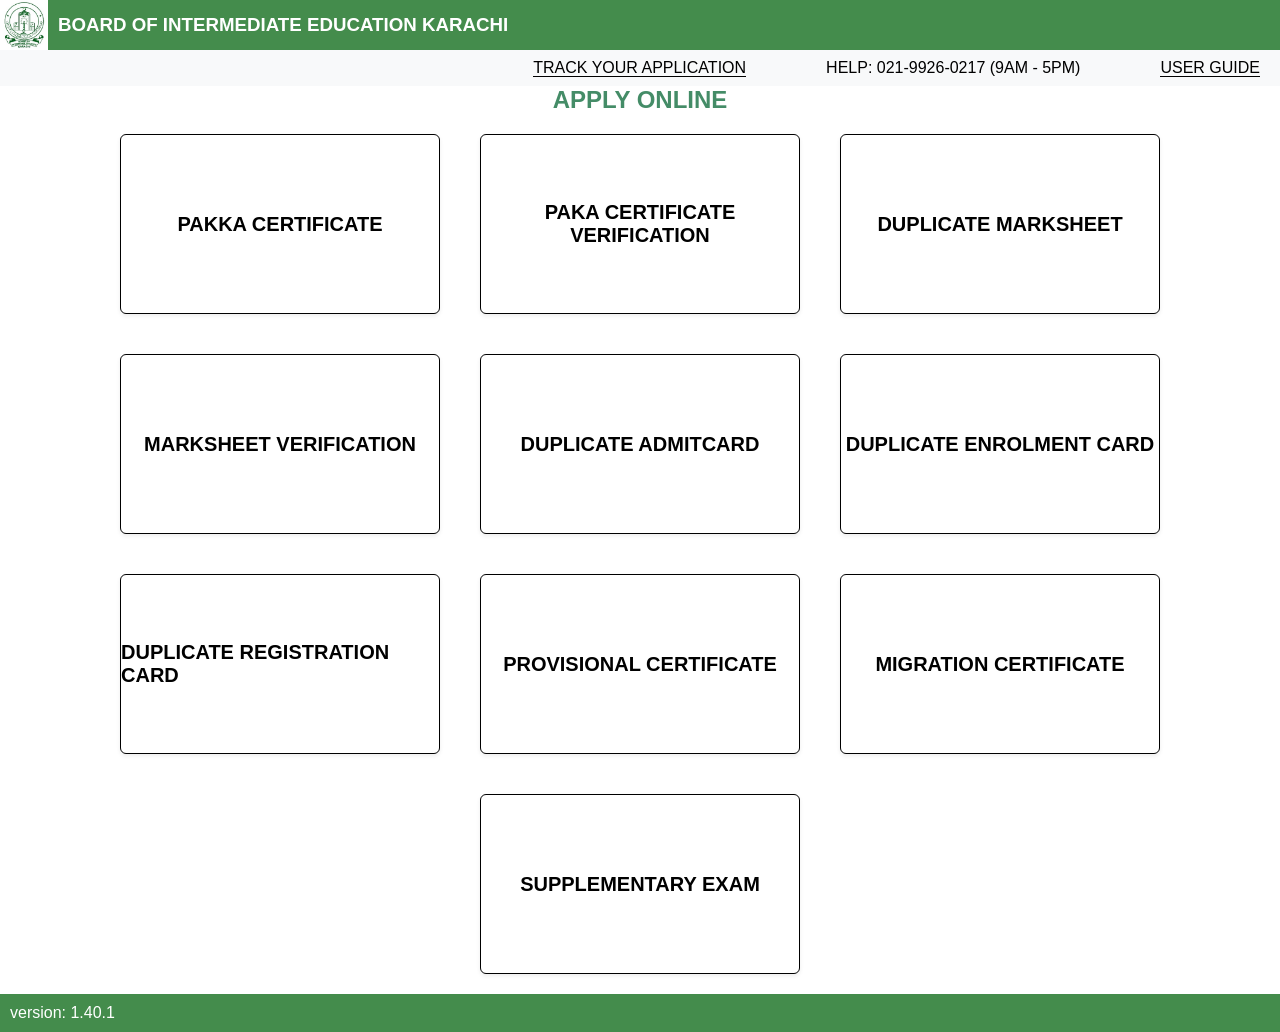
<file: PROJECT-1 -BIEK PORTAL LAYOUT CLONE/index.html>
<!DOCTYPE html>
<html lang="en">
<head>
    <meta charset="UTF-8">
    <meta name="viewport" content="width=device-width, initial-scale=1.0">
    <title>Document</title>
    <style>
        body{
            font-family: 'Segoe UI variable' , Tahoma, Geneva, Verdana, sans-serif;
        }
    </style>
    <link rel="stylesheet" href="style.css">
</head>
<body>
    <header>
    <nav class="nav">
        <img src="BIEKLogo.png" alt="BIEK-Logo" height="100">
    <a href="/index.html"><h3>BOARD OF INTERMEDIATE EDUCATION KARACHI</h3></a></nav>  
    <section class="contact">
        <ul>
            <li><a href="#"><span class="dont-break">TRACK YOUR APPLICATION</span></a></li>
            <li><span class="dont-break">HELP: 021-9926-0217 (9AM - 5PM)</span></li>
            <li><a href="#"><span class="dont-break">USER GUIDE</span></a></li>
        </ul>
    </section>
    <h4>APPLY ONLINE</h4>

    </header>

    <main>
        <div class="container">
            <div class="card"><h5>PAKKA CERTIFICATE</h5></div>
            <div class="card"><h5 style="text-align: center;">PAKA CERTIFICATE VERIFICATION</h5></div>
            <div class="card"><h5>DUPLICATE MARKSHEET</h5></div>
            <div class="card"><h5>MARKSHEET VERIFICATION</h5></div>
            <div class="card"><h5>DUPLICATE ADMITCARD</h5></div>
            <div class="card"><h5>DUPLICATE ENROLMENT CARD</h5></div>
            <div class="card"><h5>DUPLICATE REGISTRATION CARD</h5></div>
            <div class="card"><h5>PROVISIONAL CERTIFICATE</h5></div>
            <div class="card"><h5>MIGRATION CERTIFICATE</h5></div>
            <div class="card"><H5>SUPPLEMENTARY EXAM</H5></div>
        </div>
    </main>

    <footer>
            <p>version: 1.40.1</p>
    </footer>
</body>
</html>
</file>
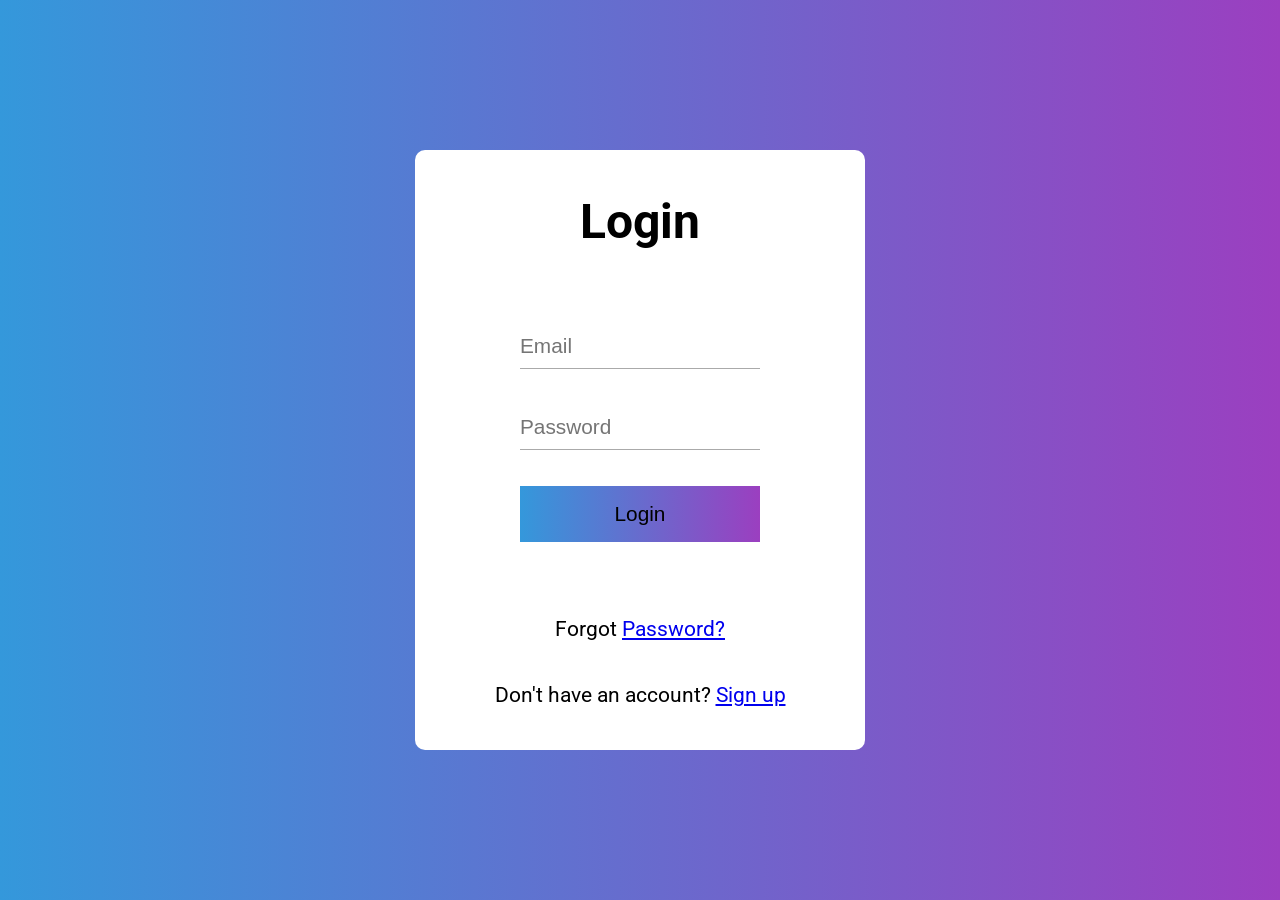
<file: PROJECT-2 -SIMPLE LOGIN LAYOUT/index.html>
<!DOCTYPE html>
<html lang="en">
<head>
    <meta charset="UTF-8">
    <meta name="viewport" content="width=device-width, initial-scale=1.0">
    <title>Login page!</title>
    <link rel="preconnect" href="https://fonts.googleapis.com">
    <link rel="preconnect" href="https://fonts.gstatic.com" crossorigin>
    <link href="https://fonts.googleapis.com/css2?family=Lato:ital,wght@0,100;0,300;0,400;0,700;0,900;1,100;1,300;1,400;1,700;1,900&family=Nunito:ital,wght@0,200..1000;1,200..1000&family=Roboto+Flex:opsz,wght,XOPQ,XTRA,YOPQ,YTDE,YTFI,YTLC,YTUC@8..144,100..1000,96,468,79,-203,738,514,712&family=Roboto:ital,wght@0,100..900;1,100..900&display=swap" rel="stylesheet">
    <link rel="stylesheet" href="style.css">
</head>
<body>
    <div class="login">
        <h1>Login</h1>
        <form action="get">
            <input placeholder="Email" type="text" name="username" id="username" required>
            <input placeholder="Password" type="password" name="password" id="password" required>
        <button>Login</button>
        </form>
        <div class="forgot-pass">
            Forgot <a href="#">Password?</a>
        </div>

        <div class="Sign-up">
            Don't have an account? <a href="#">Sign up</a>
        </div>
    </div>
</body>
</html>
</file>
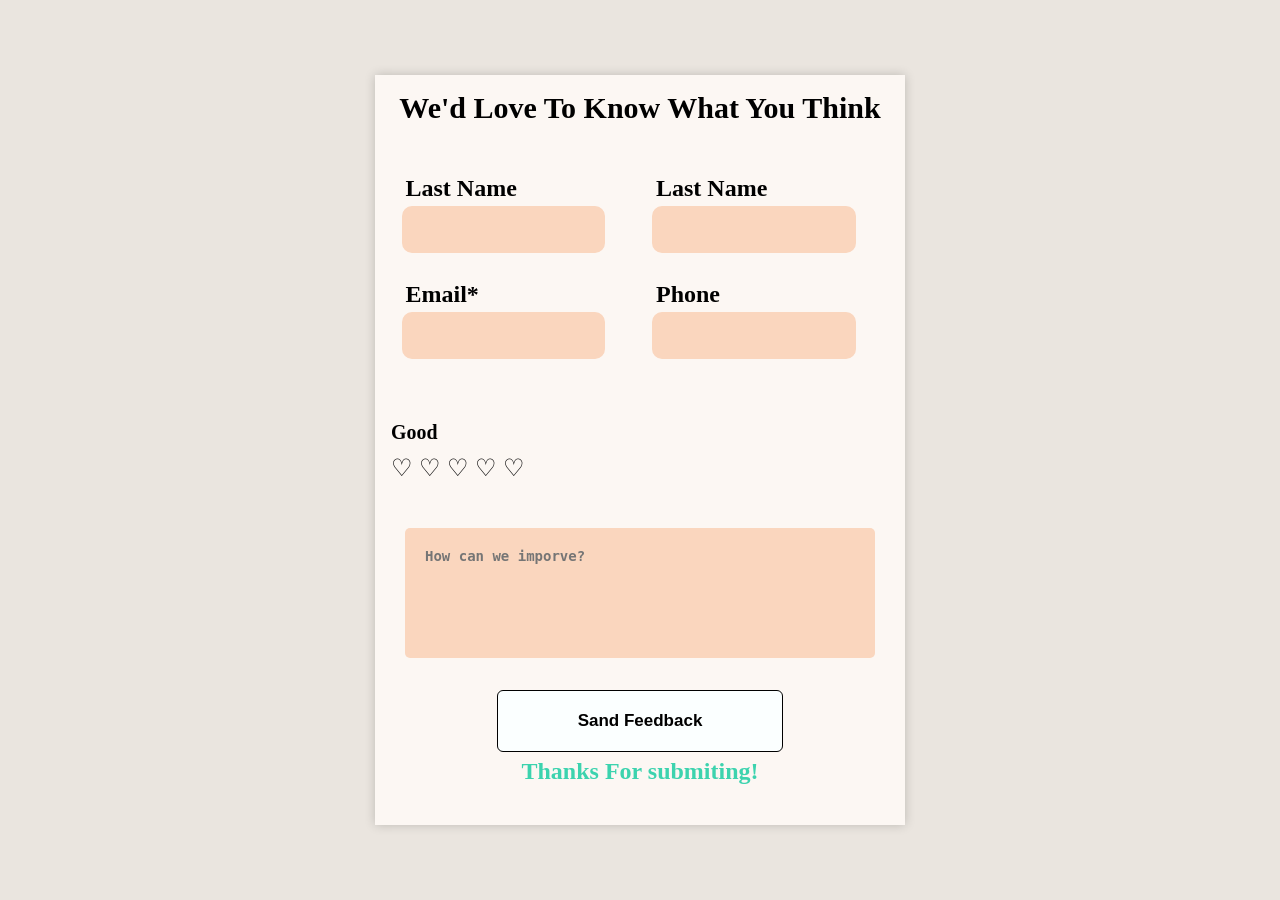
<file: PROJECT-3 SIMPLE FEEDBACK FORM/index.html>
<!DOCTYPE html>
<html lang="en">
<head>
    <meta charset="UTF-8">
    <meta name="viewport" content="width=device-width, initial-scale=1.0">
    <title>Feedback Form!</title>
    <link rel="stylesheet" href="style.css">
</head>
<body>
    <div class="feedback-container">
        <h4>we'd love to know what you think</h4>
        <div class="grid1">
            <div class="box">
            <p>Last Name</p>
            <input type="text" id="fn" required>
        </div>
        <div class="box">
            <p>Last Name</p>
        <input type="text" id="ln" required>
        </div>
        <div class="box">
            <p>Email*</p>
            <input type="text" id="email" required>
        </div>
        <div class="box">
            <p>Phone</p>
            <input type="text" id="ph" required>
        </div>
        </div>

        <section>
        <!-- 2. Rating section -->
        <div class="rating">
        <h5>Good</h5>
            <span onclick="this.style.color='red'">♡</span>
            <span onclick="this.style.color='red'">♡</span>
            <span onclick="this.style.color='red'">♡</span>
            <span onclick="this.style.color='red'">♡</span>
            <span onclick="this.style.color='red'">♡</span>
        </div>
        </section>

        <!-- 3. Comment-area -->
         <div class="feedback-area">
            <textarea   name="" id="comment" placeholder="How can we imporve?"></textarea>

         </div>

         <!-- Submit -->
          <div class="submit">
            <button class="snd-fb-btn">Sand Feedback</button>
            <p class="ty-p">Thanks For submiting!</p>
          </div>
    </div>
</body>
</html>
</file>
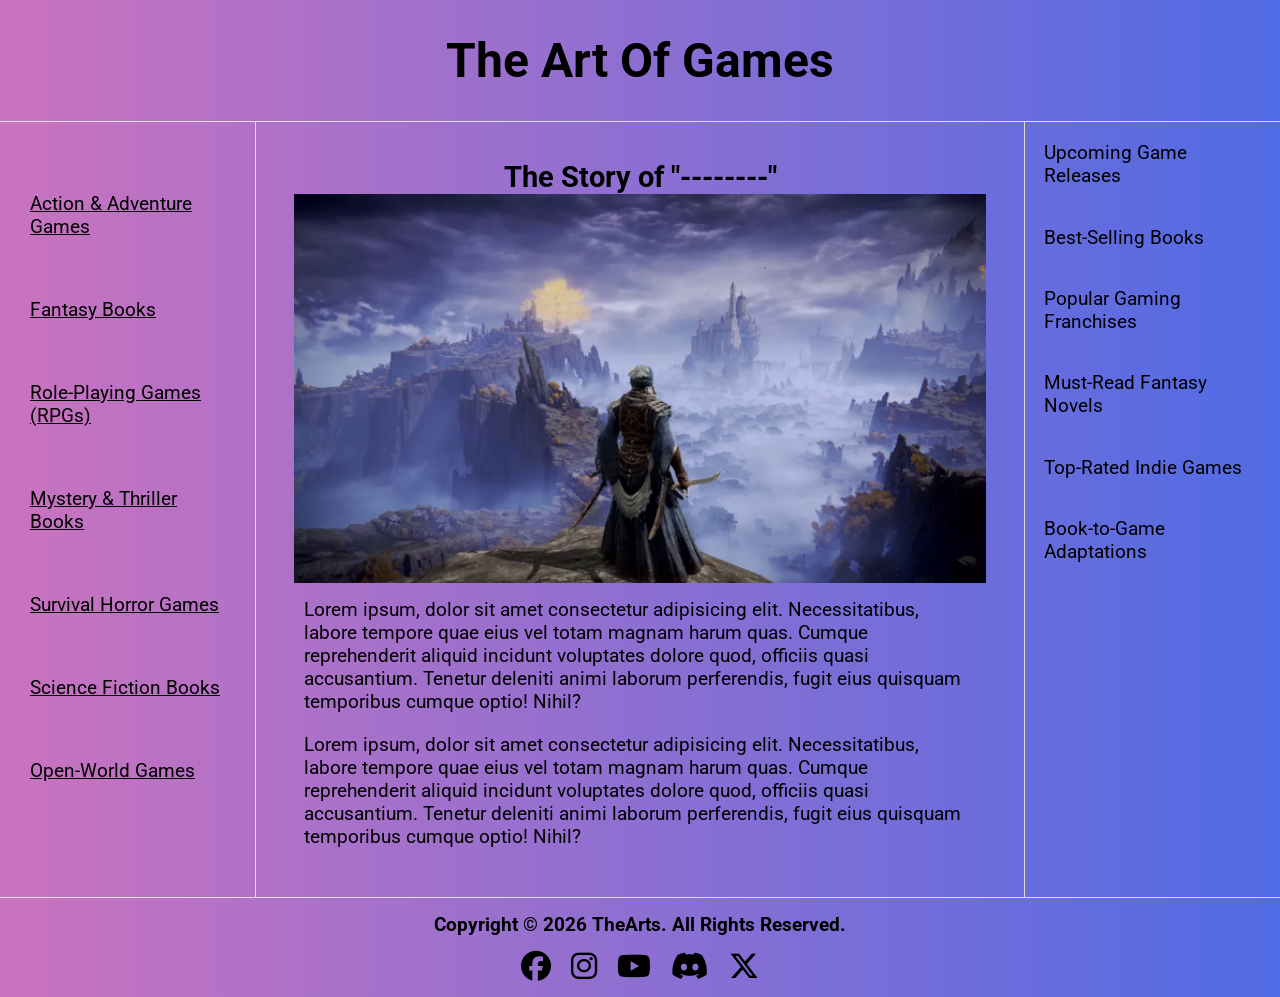
<file: PROJECT-5 -HOLY GRILL SIMPLE PAGE LAYOUT/index.html>
<!doctype html>
<html lang="en">
  <head>
    <meta charset="UTF-8" />
    <meta name="viewport" content="width=device-width, initial-scale=1.0" />
    <title>Holy Grail Layout!</title>
    <link rel="stylesheet" href="style.css" />
    <link rel="preconnect" href="https://fonts.googleapis.com" />
    <link rel="preconnect" href="https://fonts.gstatic.com" crossorigin />
    <link
      href="https://fonts.googleapis.com/css2?family=Lato:ital,wght@0,100;0,300;0,400;0,700;0,900;1,100;1,300;1,400;1,700;1,900&family=Nunito:ital,wght@0,200..1000;1,200..1000&family=Roboto+Flex:opsz,wght,XOPQ,XTRA,YOPQ,YTDE,YTFI,YTLC,YTUC@8..144,100..1000,96,468,79,-203,738,514,712&family=Roboto:ital,wght@0,100..900;1,100..900&display=swap"
      rel="stylesheet"
    />
    <link
      rel="stylesheet"
      href="https://cdnjs.cloudflare.com/ajax/libs/font-awesome/6.7.2/css/all.min.css"
    />
  </head>
  <body>

    <div class="grid-container">
    
        <!-- Head Section -->
      <header>
        <h1>The Art Of Games</h1>
      </header>

      <!-- Nav-bar -->
      <nav>
        <button
          class="hamburger"
          id="hamburger"
          aria-label="Toggle navigation"
          aria-expanded="false"
          aria-controls="navLinks"
        >
          ☰
        </button>
        <ul id="navLinks" class="nav-links">
          <li><a href="#">Action & Adventure Games</a></li>
          <li><a href="#">Fantasy Books</a></li>
          <li><a href="#">Role-Playing Games (RPGs)</a></li>
          <li><a href="#">Mystery & Thriller Books</a></li>
          <li><a href="#">Survival Horror Games</a></li>
          <li><a href="#">Science Fiction Books</a></li>
          <li><a href="#">Open-World Games</a></li>
        </ul>
      </nav>

      <!-- Main Section -->
      <main>
        <h2>The Story of "--------"</h2>
        <img src="img/banner.png" alt="image!" />
        <p>
          Lorem ipsum, dolor sit amet consectetur adipisicing elit.
          Necessitatibus, labore tempore quae eius vel totam magnam harum quas.
          Cumque reprehenderit aliquid incidunt voluptates dolore quod, officiis
          quasi accusantium. Tenetur deleniti animi laborum perferendis, fugit
          eius quisquam temporibus cumque optio! Nihil?
        </p>

        <p>
          Lorem ipsum, dolor sit amet consectetur adipisicing elit.
          Necessitatibus, labore tempore quae eius vel totam magnam harum quas.
          Cumque reprehenderit aliquid incidunt voluptates dolore quod, officiis
          quasi accusantium. Tenetur deleniti animi laborum perferendis, fugit
          eius quisquam temporibus cumque optio! Nihil?
        </p>
      </main>

      <!-- Aside -->
      <aside>
        <ul>
          <li>Upcoming Game Releases</li>
          <li>Best-Selling Books</li>
          <li>Popular Gaming Franchises</li>
          <li>Must-Read Fantasy Novels</li>
          <li>Top-Rated Indie Games</li>
          <li>Book-to-Game Adaptations</li>
        </ul>
      </aside>

      <!-- Footer -->
      <footer>
        <h3>Copyright © 2026 TheArts. All Rights Reserved.</h3>
        <div class="social">
          <i class="fa-brands fa-facebook"></i>
          <i class="fa-brands fa-instagram"></i>
          <i class="fa-brands fa-youtube"></i>
          <i class="fa-brands fa-discord"></i>
          <i class="fa-brands fa-x-twitter"></i>
        </div>
      </footer>
    </div>

    <!-- Hamburgar Script -->
    <script>
      const hamburger = document.getElementById("hamburger");
      const navLinks = document.getElementById("navLinks");

      hamburger.addEventListener("click", () => {
        navLinks.classList.toggle("active");
      });
    </script>
  </body>
</html>
</file>
<file: PROJECT-1 -BIEK PORTAL LAYOUT CLONE/style.css>
*{
    margin: 0;
    padding: 0;
    box-sizing: border-box;
    font-family: 'Segoe UI', Tahoma, Geneva, Verdana, sans-serif;
}

body{
    min-height: 100vh;
    display: flex;
    flex-direction: column;
}

main{
    flex-grow: 1;
}

.nav{
    background-color: #448C4C;
    border: none;
    display: flex;
    justify-content: start;
    align-items: center;
}

.nav img{
    height: 50px;
    
}


.nav a{
    text-decoration: none;
    color: white;
    font-weight: bolder;
    padding:10px;
}

.nav a h3{
    text-decoration: none;
    color: white;
    font-weight: bolder;
    
}

.contact{
    background-color: #F8F9FA;
}

.contact ul{
    display: flex;
    justify-content: end;
    gap: 5em;
    padding: 9px 20px;
    font-weight: 500;
}

.contact ul li{
    list-style: none;
}

.contact ul li a{
    text-decoration: none;
    border-bottom: 1px solid black;
    color: black;
}

.dont-break{
    white-space: nowrap;
}


h4{
    text-align: center;
    font-size: 1.5rem;
    color: #448C67;
}


.container{
    display: flex;
    flex-grow: 1;
    flex-flow: row wrap;
    justify-content: center;
    align-items: center;
}

.card{
    height: 180px;
    width: 320px;
    cursor: pointer;
    margin: 20px;
    display: flex;
    justify-content: center;
    align-items: center;
    box-shadow: 0 0.125rem 0.25rem rgba(0, 0, 0, 0.075);
    border-radius: 6px;
    border: 1px solid;
}

.card h5{
    font-size: 1.25rem;
    font-weight: 600;
}

footer{
    background-color: #448C4C;
    width: 100%;
    color: white;
}

footer p{
    padding: 10px;
}

@media screen and (max-width: 737px) {
    .contact ul {
        display: flex;
        flex-flow: column;
        justify-items: space-around;
        align-items: center;
        gap: 1em;
    }
}
</file>
<file: PROJECT-2 -SIMPLE LOGIN LAYOUT/style.css>
/* CSS RESET! */
*{
    margin: 0;
    padding: 0;
    box-sizing: border-box;
}

/* VARIABLES */

:root{
    /* COLORS */
    --bg-color: linear-gradient(to left,#9b3fc0,#3498db);
    /* FONT SIZE */
    --ff:min(1.3rem,12vh)
}

body{
    font-family: "Roboto",sans-serif;
    font-size: 1.5rem;
    background-image: var(--bg-color);
    height: 100vh;
    display: flex;
    justify-content: center;
    align-items: center;
}

.login{
    height: 600px;
    width: 450px;
    margin: 2rem;
    border-radius: 10px;
    display: flex;
    flex-flow: column wrap;
    justify-content: space-evenly;
    align-items: center;
    background-color: white;}

.login form{
    display: flex;
    flex-flow: column;
    gap: 1.5em;
    padding: 2rem;

}

.login form input{
    border: none;
    border-bottom: 1px solid #aaa;
    outline: none;
    width: 15rem;
    padding: 10px 0;
    font-size: var(--ff);

}


.login button{
    padding: 1rem;
    background: var(--bg-color);
    border: none;
    font-size: var(--ff);
}

.forgot-pass,
.Sign-up{
    font-size: var(--ff);
}
</file>
<file: PROJECT-3 SIMPLE FEEDBACK FORM/style.css>
*{
    padding: 0;
    margin: 0;
    box-sizing: border-box;
}
/* VARIABLES */
:root{
    --bg-color:#EAE5DF;
    --pr-color:#FCF7F3;
    --box-color:#FAD6BE;
}

body{
    background-color: var(--bg-color);
    font-size: 1.5rem;
    height: 100vh;
    display: flex;
    justify-content: center;
    align-items: center;
}


.feedback-container{
    height: 750px;
    width: min(530px,90%);
    background-color: var(--pr-color);
    box-shadow: 0 0 10px rgba(0, 0, 0, 0.193);
    margin: 10px;
}

h4{
    text-align: center;
    padding: 1rem;
    margin-bottom: 30px;
    text-transform: capitalize;
    font-size: clamp(10px,5vw,30px);
}

.grid1{
    display: grid;
    grid-template-columns: 1fr 1fr;
    margin: 0px auto;
    gap: 1em;
    box-shadow: 1px ;
    width: max(100px,90%)
    
}
input{
    border: none;
    background-color: var(--box-color);
    padding: 1rem;
    border-radius: 10px;
    width: 90%;
}

p{
    padding: 0.25rem;
    font-weight: 550;
}

.rating{
    margin-top: 30px;
}

span{
    cursor: pointer;
}

section{
    margin: 1rem;
    padding: 1rem 0px;
}
h5{
    margin-bottom: 10px;
}

.feedback-area{
    margin: 40px;
    height: 130px;
}

textarea{
    height: 100%;
    width: 100%;
    padding: 20px;
    resize: none;
    border: none;
    background-color: var(--box-color);
    border-radius: 5px;
}

textarea::placeholder {
  font-size: 14px;
  font-weight: bold;
}

.submit{
    display: flex;
    flex-flow: column;
    justify-content: center;
    align-items: center;
}

.submit button{
    background-color: #FBFFFF;
    border: 1px solid black;
    padding: 20px 80px;
    cursor: pointer;
    border-radius: 6px;
    font-size: 17px;
    font-weight: 600;
    margin: 2px;
}

.feedback-area{
    margin: 30px;
}


.ty-p{
    color: #3CD3AE;
}

@media screen  and (max-width:525px) {
    .grid1{
        grid-template-columns: 1fr;
        justify-items: center;
        align-items: center;
        gap: 0.75em;
        height: 223px;

    }

    input{
        padding: 0.50rem;
        margin: auto;
        width: min(300px);
    }

    p{
        font-size: 16px;
    }

    h4{
        margin: 0px;
    }
    .grid1{
        justify-content: center;
        align-items: center;
    }
    
    section{
        margin-bottom: 0px;
    }

    .feedback-area{
        margin-top: 0px;
        margin-bottom: 0px;
    }

    
    
    .submit button{
        margin: 22px;
        padding: 18px;
        margin: 28px 0px 22px 0px;
    }

}




@media screen and (max-height:715px){
    .feedback-container{
        height: 600px;
    }

    .grid1{
        gap: 0.25em;
    }

    .rating{
        margin: 0px;
    }

    #comment{
        height: 75px;
    }

    .feedback-area{
        height: 67px;
    }

    .snd-fb-btn{
        width: 71%;
    }

   
}
</file>
<file: PROJECT-5 -HOLY GRILL SIMPLE PAGE LAYOUT/style.css>
/* Basic Css Reset */
*{
    margin: 0;
    padding: 0;
    box-sizing: border-box;
}
/* Root Variables */
:root{
    --border:1px solid #ddd
}

ul li, li{
    padding: 0;
    list-style-type: none;
}
html {
    scroll-behavior: smooth;
}

body{
    font-family: "Roboto",sans-serif,system-ui;
    font-size: 1.2rem;
    background-image: linear-gradient(to right,
    rgb(202, 115, 191),rgb(80, 107, 228));
}

.grid-container{
    display: grid;
    grid-template-columns: 1fr 3fr 1fr;
}


header{
    grid-column: span 3;
    text-align: center;
    border-bottom: var(--border);
    padding: 2rem;
}

header h1{
    font-size: clamp(2rem, 4vw + 1rem, 3rem);
}

nav{
    border-right: var(--border);
    padding:20px;
}

nav > ul > li{
    padding: 10px;
    text-decoration: underline;
    margin: 40px 0px;
    color: black;
}

nav > ul > li> a{
    color: black;
}

.hamburger {
  display: none;
  font-size: 28px;
  background: none;
  border: none;
  cursor: pointer;
}


aside{
    border-left: var(--border);
}

aside ul li{
    padding: 1em;
}
main{
   padding: 2em;
}
main > h2{
    text-align: center;
}


main img{
    width: 100%;
}

p{
    padding: 10px;
}

footer{
    grid-column: span 3;
    text-align: center;
    border-top: var(--border);
    padding: 1em;
    font-size: clamp(1rem, 1vw, 2rem);
    
}

.social {
    display: flex;
    justify-content: center;
    gap: 20px;
    font-size: 30px;
    margin-top: 15px;
}

/* Responsive Design! */

@media screen and (max-width:1255px) {
    nav{
        grid-column: span 3;
        border-bottom: var(--border);
    }
    nav ul{
        display: flex;
        flex-flow: row wrap;
        margin: 0px;
        justify-content: center;
        align-items: center;
    }

    nav ul li{
        margin: 0px;

    }

    main{
        grid-column: span 2;
    }


}


@media screen  and (max-width:885px) {
    main{
        grid-column: span 3;
        padding: 7px;
    }
    aside{
        grid-column: 1/span 3;
        display: flex;
        justify-content: center;
        align-items: center;
        flex-flow: column wrap;
        border-top: var(--border);
        border-left: 0px;
        background-color: rgb(202, 115, 191),rgb(80, 107, 228);
    }
    aside ul{
        display: flex;
        justify-content: center;
        align-items: center;
        flex-flow: row wrap;
    }

    aside ul li{
        border: 1px solid ;
        margin:2px;
        border-radius: 6px;
        cursor: pointer;
    }

    nav{
        margin: 0px;
        padding: 0px;
    }
    
}   


@media screen and (max-width: 652px) {
    .hamburger {
        display: block;
        margin: 10px 20px;
        font-size: 28px;
        background: none;
        border: none;
        cursor: pointer;
    }

    nav .nav-links {
        display: none;
        flex-direction: column;
        align-items: center;
        gap: 0;
        margin: 0;
        padding: 10px 20px;
        background: white;
        background-image: linear-gradient(to right,
    rgb(202, 115, 191),rgb(80, 107, 228));
    }

    nav .nav-links.active {
        display: flex;
    }

    nav .nav-links li {
        margin: 0;
        padding: 12px;
    }

    nav .nav-links a {
        color: black;
    }
}
</file>
